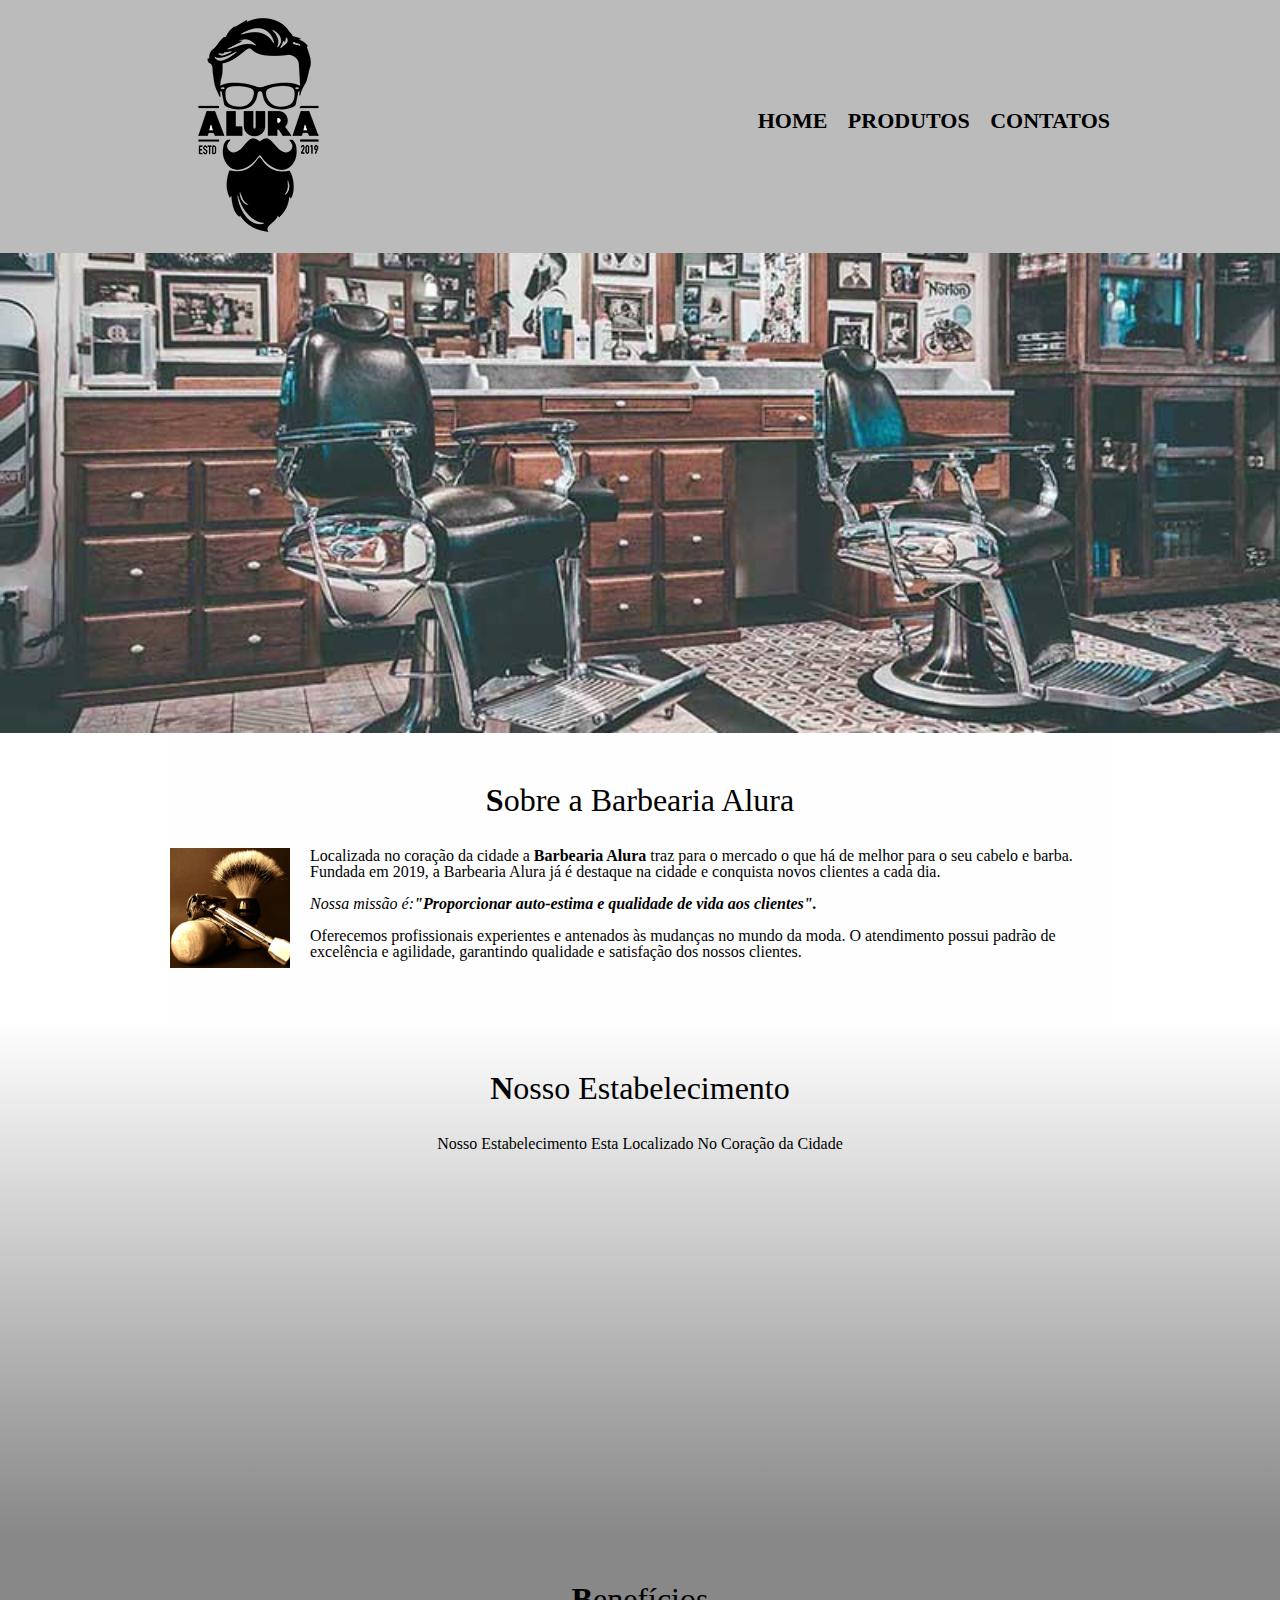
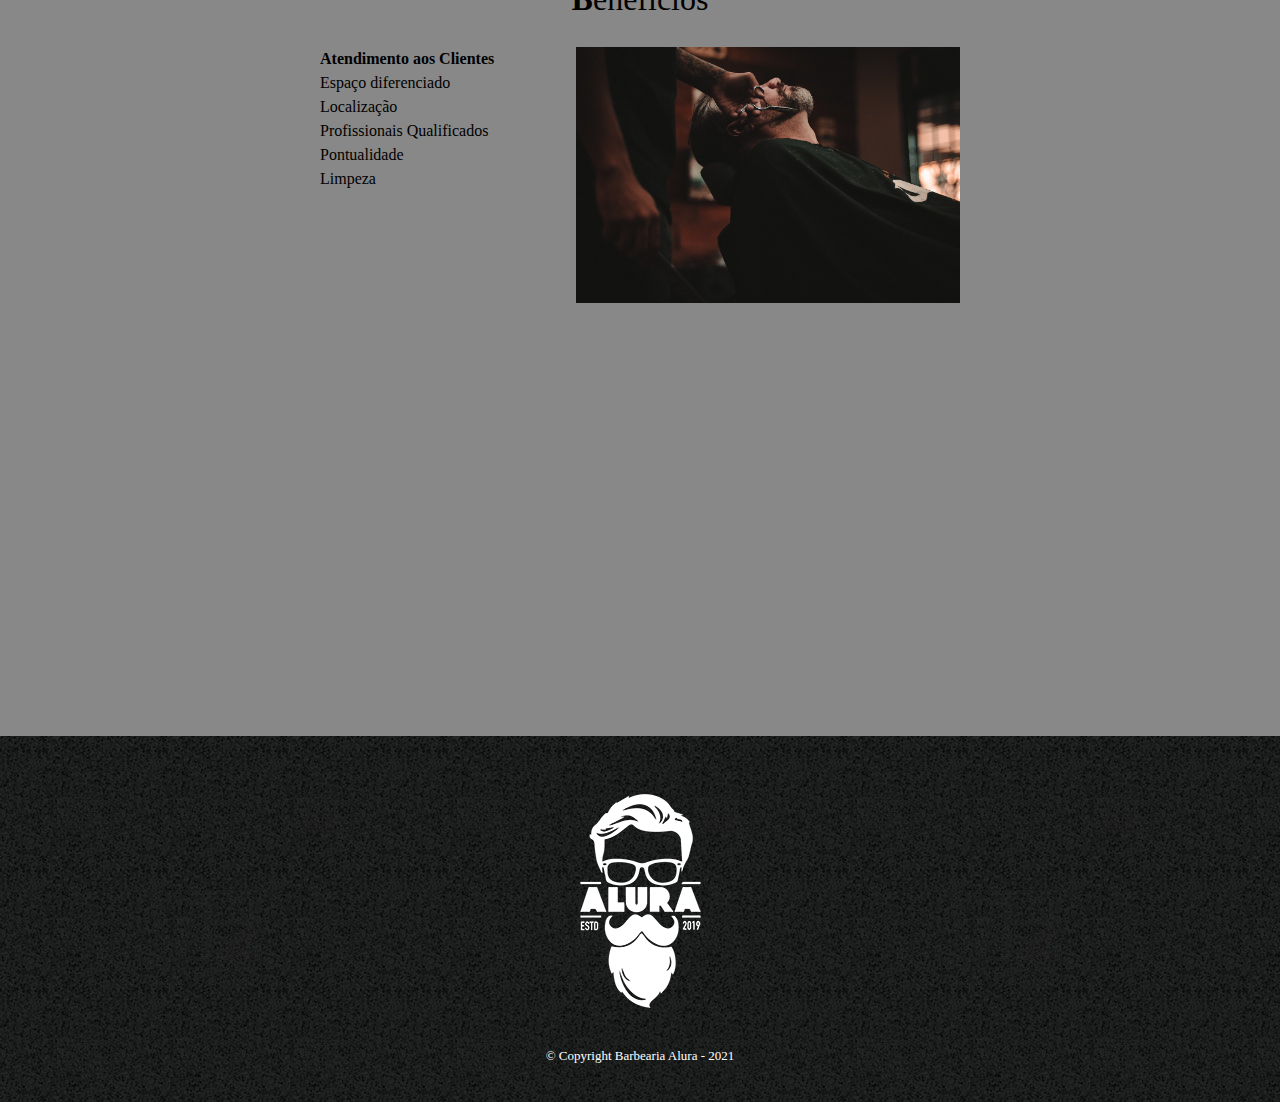
<file: index.html>
<!DOCTYPE html>

<html lang="pt-br">
     
	     	<head>
		           <meta charset="utf-8">	
		           <meta name="viewport" content="width=device-width">
		           <title> Barbearia Alura</title>

		           <link rel="stylesheet" href="reset.css"> 
		           <link rel="stylesheet" href="style.css">        
	     	</head>  

    <body>
		<header>
	    	<div class="caixa"> 
		        <h1><img src="logo.png"></h1> 

		        <nav>
			       	<ul>
					   	 <li><a href="index.html"> Home </a></li>
					     <li><a href="produtos.html"> Produtos </a></li>
					     <li><a href="contato.html"> Contatos  </a></li>
		            </ul>
		        </nav>
	        </div>
        </header>

			 <img class="banner" src="banner.jpg">
             <main>

			    <section class="principal">	 
			     	<h2  class="titulo-principal"> Sobre a Barbearia Alura</h2>
			     	 <img class="utensilios" src="utensilios.jpg" alt="Utensilios de um Barbeiro">

			         <p > Localizada no coração da cidade a <strong>Barbearia Alura</strong> traz para o mercado o que há de melhor para o seu cabelo e barba. Fundada em 2019, a Barbearia Alura já é destaque na  cidade e conquista novos clientes a cada dia.</p>

			         <p id="missão"><em>Nossa missão é:<strong>"Proporcionar auto-estima e qualidade de vida aos clientes".</strong> </em></p>
			                        
			         <p >Oferecemos profissionais experientes e antenados às mudanças no mundo da moda. O atendimento possui padrão de excelência e agilidade, garantindo qualidade e satisfação dos nossos clientes.
			    </section>

			    <section class="mapa">
			    	<h3 class="titulo-principal">Nosso Estabelecimento</h3>
			    	<p>Nosso Estabelecimento Esta Localizado No Coração da Cidade</p>

			    	<div class="mapa-conteudo">
			    		 <iframe src="https://www.google.com/maps/embed?pb=!1m16!1m12!1m3!1d1292.7486528779295!2d-46.633976385407294!3d-23.58831779518884!2m3!1f0!2f0!3f0!3m2!1i1024!2i768!4f13.1!2m1!1salura%20sao%20paulo!5e0!3m2!1spt-BR!2sbr!4v1616970891913!5m2!1spt-BR!2sbr" width="100%" height="300" style="border:0;" allowfullscreen="" loading="lazy">	
			    		</iframe>
			    	</div>
			    </section>
                     
				<section class=beneficios>
			        <h3 class="titulo-principal">Benefícios</h3>

			    <div class="conteudo-beneficios">
			        <ul class="lista-beneficios">
				        <li class="itens">Atendimento aos Clientes</li>
				        <li class="itens">Espaço diferenciado </li>
				        <li class="itens">Localização</li>
				        <li class="itens"> Profissionais Qualificados</li>
				        <li class="itens">Pontualidade</li>
				        <li class="itens">Limpeza</li>
			        </ul><img src="beneficios.jpg" class="imagensbeneficios">
			    </div>

			        <div class="video">
			            <iframe  width="560" height="315" src="https://www.youtube.com/embed/wcVVXUV0YUY" title="YouTube video player" frameborder="0" allow="accelerometer; autoplay; clipboard-write; encrypted-media; gyroscope; picture-in-picture" allowfullscreen>	
			            </iframe>
			        </div>
			    </section>
			</main>

            <footer>
	        	<img src="logo-branco.png">
	            <p class="Copyright">&copy; Copyright Barbearia Alura - 2021</p> 
            </footer>
    </body>    
</html>
</file>
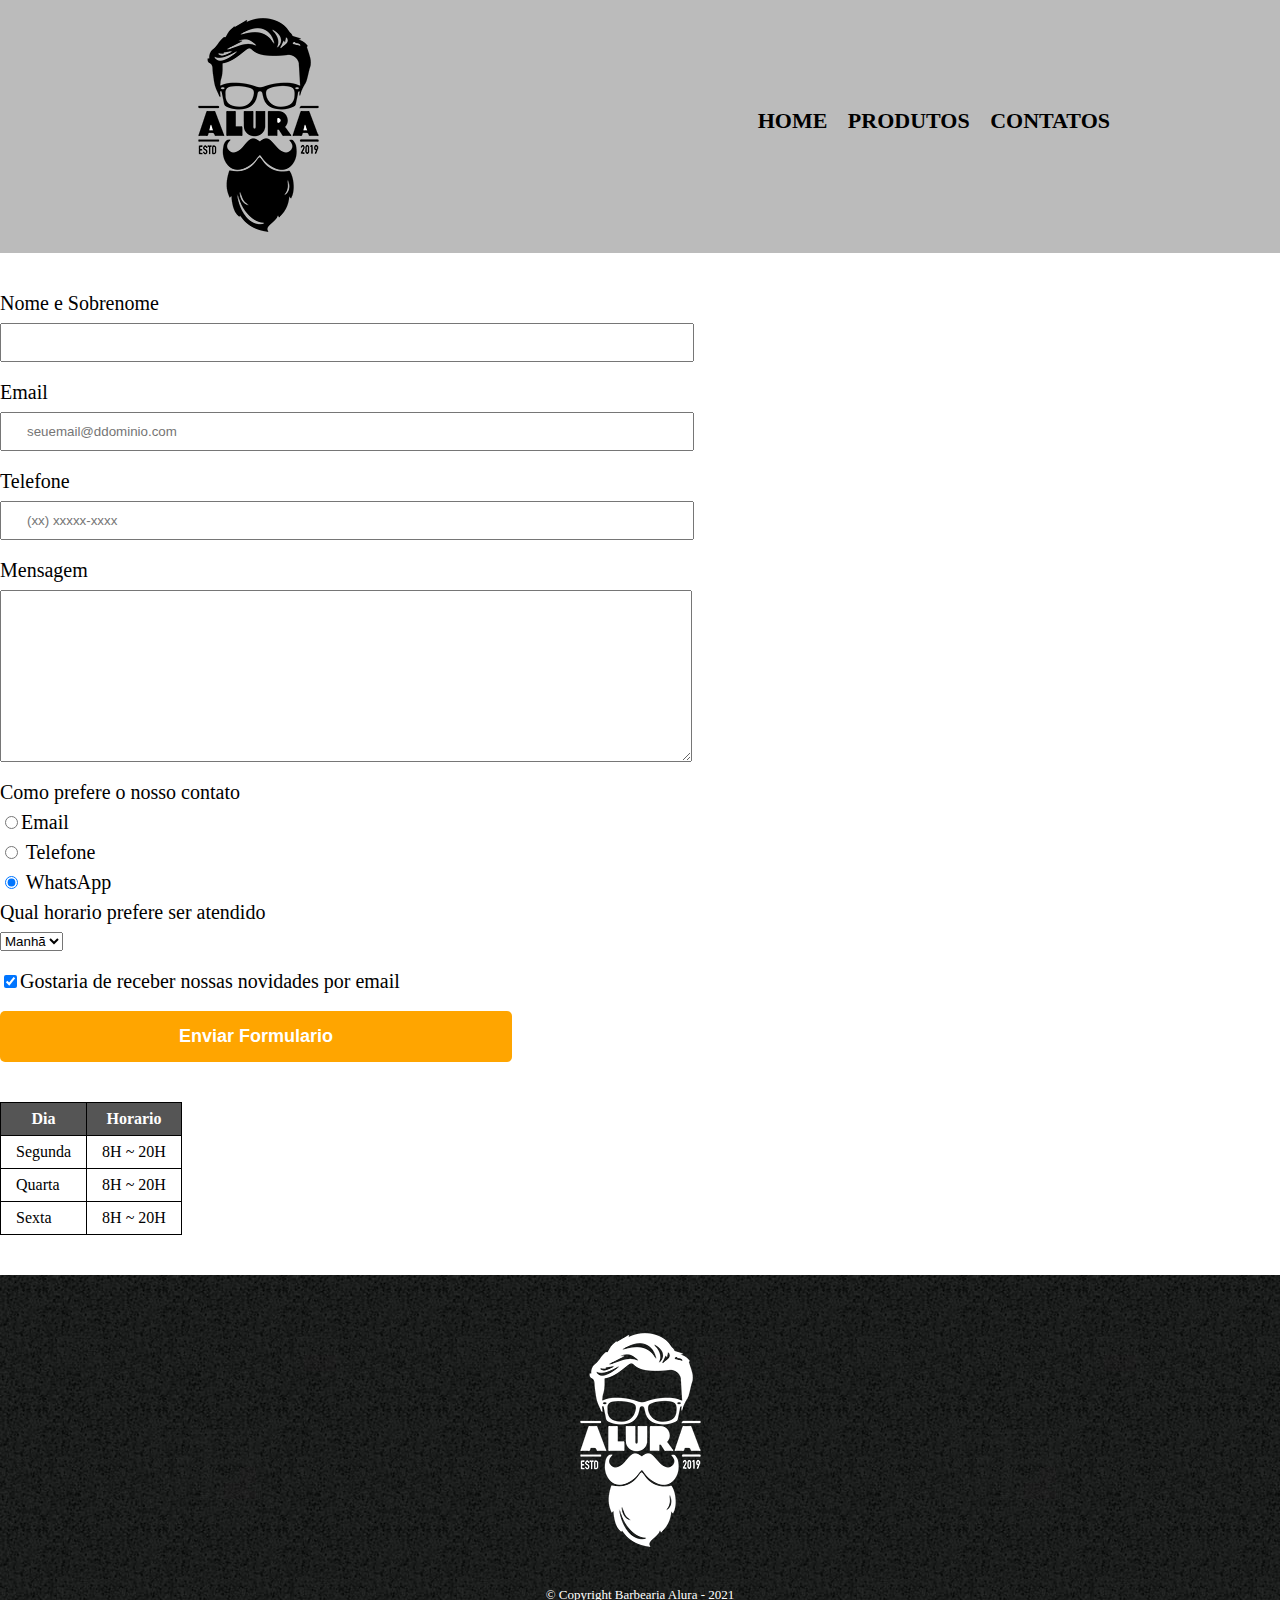
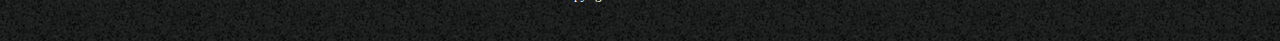
<file: contato.html>
<!DOCTYPE html>
<html>
<head>
	<meta charset="utf-8">
	<title>Contato- Barbearia Alura </title>

	<link rel="stylesheet"  href="reset.css">
	<link rel="stylesheet"  href="style.css">
</head>

	<body>
	    <header>
	    	<div class="caixa"> 
		    	<h1><img src="logo.png" alt="Logo da Barbearia Alura"></h1> 
		        <nav>  
			       <ul>
			   	      <li><a href="index.html"> Home </a></li>
			          <li><a href="produtos.html"> Produtos </a></li>
			          <li><a href="contato.html"> Contatos  </a></li>
		            </ul>
		        </nav>
	        </div>
       </header>
         <main>
         	<form>
         		  <label for="nomesobrenome"> Nome e Sobrenome</label>
         		  <input type="text" id="nomesobrenome" class="input-padrao"  required>

                  <label for="email">Email</label>
                  <input type="email" id="email" class="input-padrao" required placeholder="seuemail@ddominio.com" >

                  <label for="telefone">Telefone</label>
                  <input type="tel" id="telefone" class="input-padrao" required placeholder="(xx) xxxxx-xxxx">
                 
                  <label for="mensagem">Mensagem</label>
                  <textarea cols="70" rows="10" id="mensagem" class="input-padrao"required></textarea>
                
                 <fieldset>
                     <legend>Como prefere o nosso contato</legend>
                     <label for="radio-email"><input type="radio" name="contato" value="email" id="radio-email">Email</label>
                    
                     <label for="radio-telefone"><input type="radio" name="contato" value="telefone" id="radio-telefone">  Telefone</label>
                                      
                     <label for="radio-whatsap"><input type="radio" name="contato" value="WhatsApp" id="radio-whatsap" checked>  WhatsApp</label>
                
                 </fieldset> 
                  
                 <fieldset>
                     <legend>Qual horario prefere ser atendido</legend>
                         <select>
                   	         <option>Manhã</option>
                   	         <option>Tarde</option>
                     	     <option>Noite</option>
                         </select>
                </fieldset> 

                 <label class="checkbox"> <input type="checkbox"checked>Gostaria de receber nossas novidades por email</label>

                 <input type="submit" value="Enviar Formulario" class="enviar">
         	     </form>
                    <table>
             	    <thead>
             	        <tr>
             	             <th> Dia</th>
             	             <th>Horario</th>
             	        </tr> 
             	    </thead>
                    <tbody>
		             	 <tr>
		             	     <td>Segunda</td>
		             	     <td>8H ~ 20H</td>
		             	 </tr>
		             	 <tr>
		             	     <td>Quarta</td>
		             	     <td>8H ~ 20H</td>
		                 </tr>
		               	 <tr>
		             	     <td>Sexta</td>
		             	     <td>8H ~ 20H</td>
		                </tr>
		            </tbody>
             </table>
         </main>
         <footer>
        	  <img src="logo-branco.png" alt="Logo da Barbearia Alura">
              <p class="Copyright">&copy; Copyright Barbearia Alura - 2021</p>
          </footer>
	 </body>
</html>
</file>
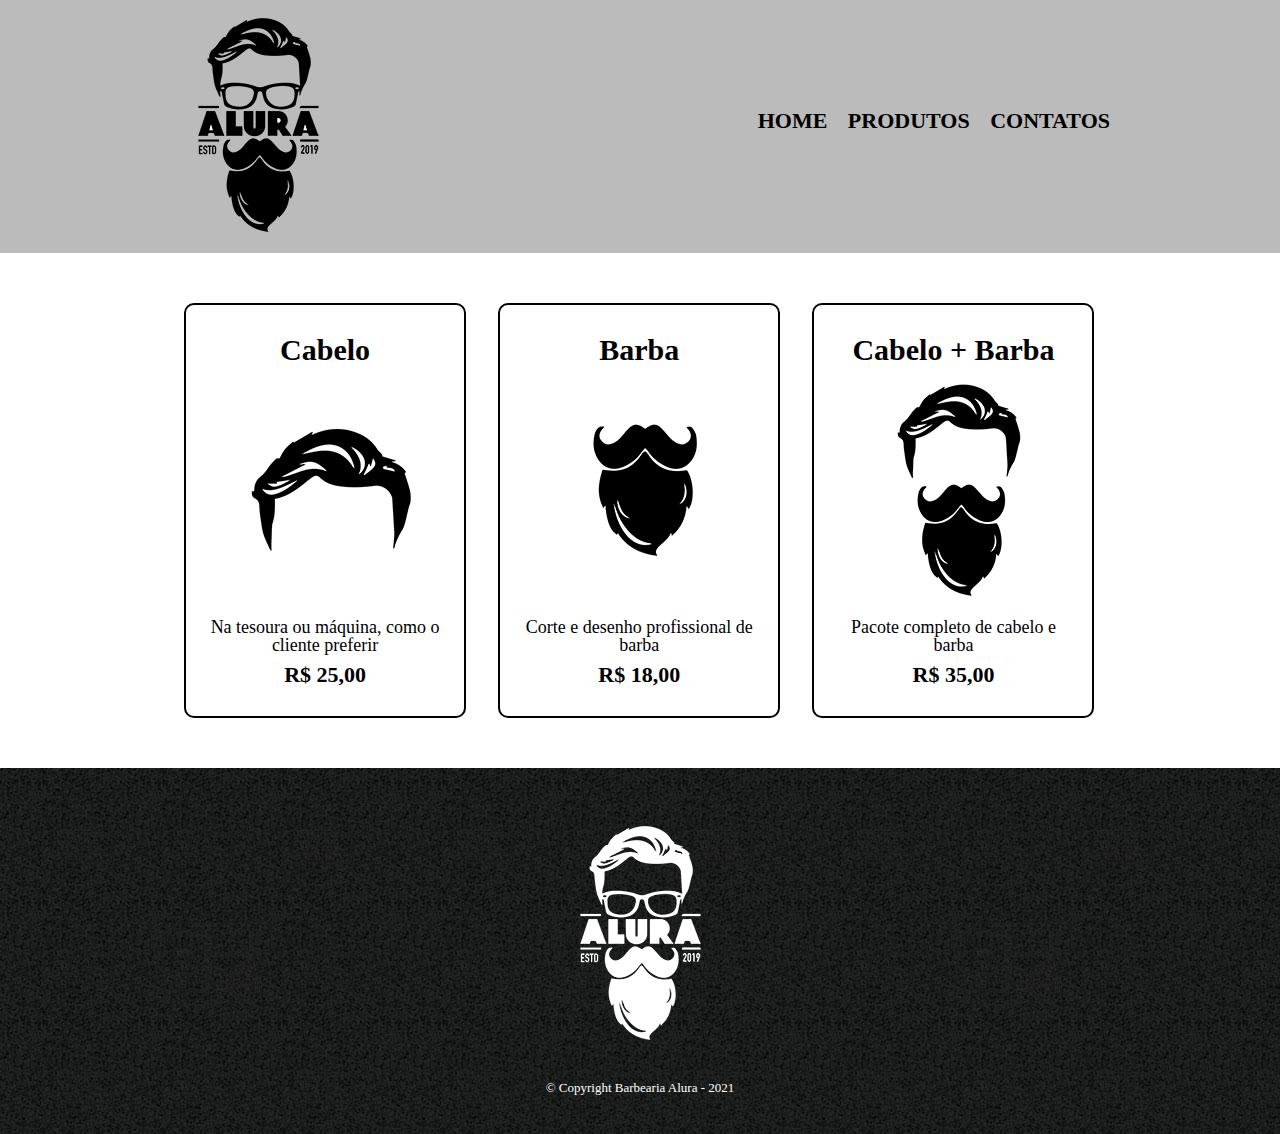
<file: produtos.html>
<!DOCTYPE html>
<html>
<head>
	<meta charset="utf-8">
	<title>Produtos - Barbearia Alura </title>

	<link rel="stylesheet"  href="reset.css">
	<link rel="stylesheet"  href="style.css">
</head>

	<body>
	    <header>
	    	<div class="caixa"> 
		    	<h1><img src="logo.png"></h1> 
		        <nav>  
			       <ul>
			   	      <li><a href="index.html"> Home </a></li>
			          <li><a href="produtos.html"> Produtos </a></li>
			          <li><a href="contato.html"> Contatos  </a></li>
		            </ul>
		        </nav>
	        </div>
       </header>
       
        <main>
            <ul class="produtos">
             	<li>
             		<h2>Cabelo</h2>
             	    <img src="cabelo.jpg">
             	    <p class="produto-descricao">Na tesoura ou máquina, como o cliente preferir</p>
             	    <p class="produto-preco">R$ 25,00</p>
                </li>
             	<li>
             		<h2>Barba</h2>
             	    <img src="barba.jpg">
             	    <p class="produto-descricao">Corte e desenho profissional de barba</p>
             	    <p class="produto-preco">R$ 18,00</p>
             	</li>
        	    <li>
        	    	<h2>Cabelo + Barba</h2>
        	        <img src="cabelo+barba.jpg">
             	    <p class="produto-descricao">Pacote completo de cabelo e barba</p>
             	    <p class="produto-preco">R$ 35,00</p>
             	</li>
        	</ul>    
        </main>

        <footer>
        	<img src="logo-branco.png">
            <p class="Copyright">&copy; Copyright Barbearia Alura - 2021</p>
        </footer>
	 </body>
</html>
</file>
<file: style.css>
header{
	background: #BBBBBB;
}

.caixa{
	
	position: relative;
	width: 940px; 
	margin: 0 auto;
}

nav{
	position: absolute;
	top: 110px;
	right: 0;
}

nav li{
	display: inline; 
	margin: 0 0 0 15px;
}

nav a {
	text-transform: uppercase;
	color: #000000;
	font-weight: bold;
	font-size: 22px;
	text-decoration: none;
}
nav a:hover{
	color: #C78C19; 
	text-decoration: underline;
}

.produtos{
	width: 940px;
	margin: 0 auto;
	padding: 50px 0;


}

.produtos li {
	display: inline-block;
	text-align: center;
	width: 30%;
	vertical-align: top;
	margin: 0 1.5%;
	padding: 30px 20px;
	box-sizing: border-box;
	border: 2px solid #000000;
	border-radius: 10px; 
}

.produtos li:hover {
	border-color: #C78C19; 
	
}
.produtos li:active {
    border-color: #088C19;
}

.produtos li:hover h2{
   font-size: 34px;
}

.produtos h2{
  font-size: 30px;
  font-weight: bold;

}

.produto-descricao{
	font-size: 18px;
}

.produto-preco{
	font-size: 22px;
	font-weight: bold;
	margin-top: 10px ;
}

footer{
  text-align: center;
  background: url("bg.jpg");
  padding: 40px 0;
}

.Copyright{
	color: #FFFFFF;
    font-size: 13px;
    margin: 20px 0 0;
}

main {
	
}

form{
	margin: 40px 0;
}

form label, form legend{
   display: block;
   font-size: 20px;
   margin: 0 0 10px;

}

.input-padrao{
	display: block;
	margin: 0 0 20px;
	padding: 10px 25px;
	width: 50%;
}

.checkbox{
	margin: 20px 0;
}

.enviar{
	width: 40%;
	padding: 15px 0;
	background: orange;
	color: white;
	font-weight: bold;
	font-size: 18px;
	border: none;
	border-radius: 5px;
	transition: 1s all;
	cursor: pointer;
}
.enviar:hover {
   background: darkorange;
   transform:  scale(1.2);
}

table{
	margin: 20px 0 40px;
}
thead{
	background: #555555;
	color: white;
	font-weight: bold;
}

td, th{
	border: 1px solid #000000;
	padding: 8px 15px; 
}

.banner{
	width: 100%;
}
.titulo-principal{
	text-align: center;
	font-size: 2em;
	margin: 0 0 1em;
	clear: left;

}

.titulo-principal:first-letter{
   font-weight: bold;


}
.principal {
 padding: 3em 0;
 background: #FEFEFE;
 width: 940px;
 margin: 0 auto;
 
}
.principal p{
   margin: 0 0 1em;

	}

.principal strong{
    font-weight: bold;

}
.principal em{
	font-style: italic;
}
.utensilios{
	width: 120px;
	float: left;
	margin:0 20px 20px 0;
}
.mapa{
  padding: 3em 0;
  background: linear-gradient(#FEFEFE,#888888);


}
.mapa-conteudo{
   width: 940px;
   margin: 0 auto;

}

.mapa p{
  margin: 0 0 2em;
  text-align: center;

}
.beneficios{
	padding: 3em 0;
	background: #888888;


}
.conteudo-beneficios{
   width: 640px;
   margin: 0 auto;

}
.lista-beneficios{
   width: 40%;
   display: inline-block;
   vertical-align: top;

}
.imagensbeneficios{
	width: 60%;
}
.itens{
	line-height: 1.5;

}
.itens:first-child{
    font-weight: bold;
}
.video{
	width: 560px;
	margin: 2em auto;
}
</file>
